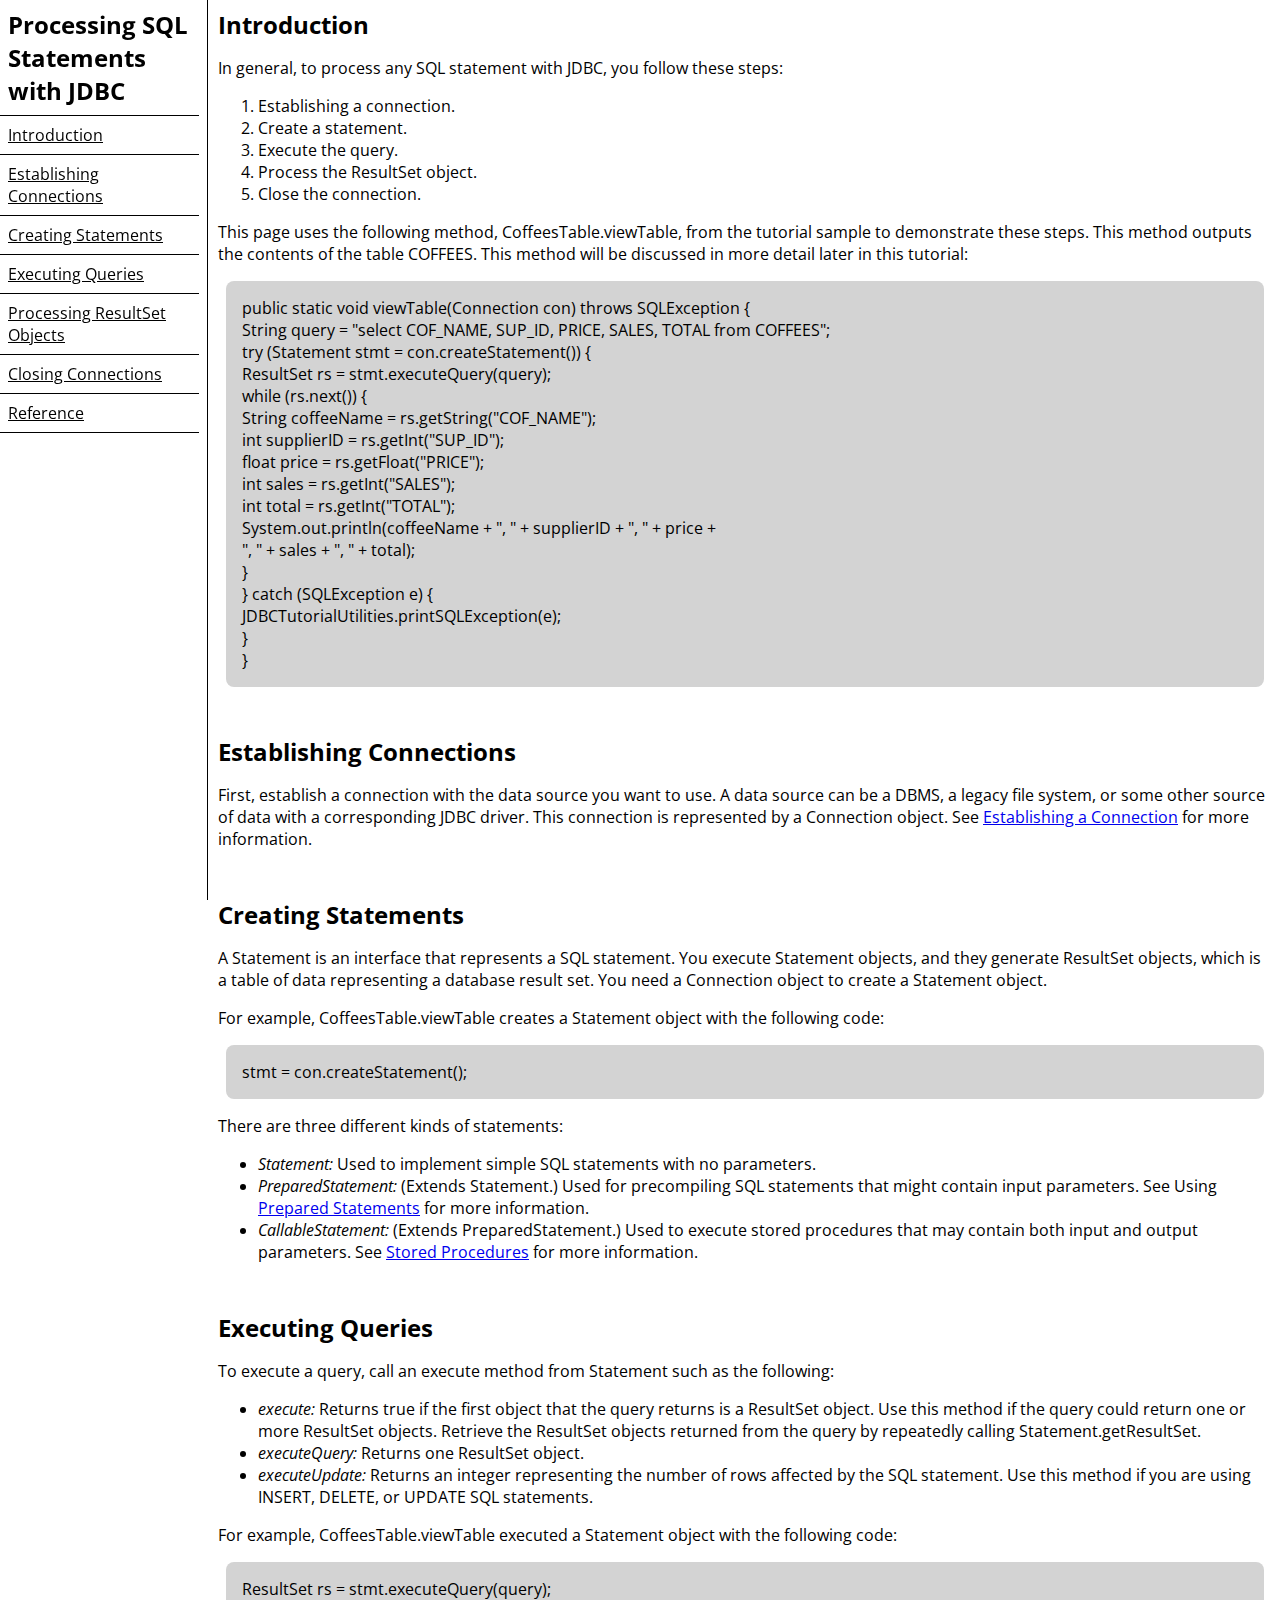
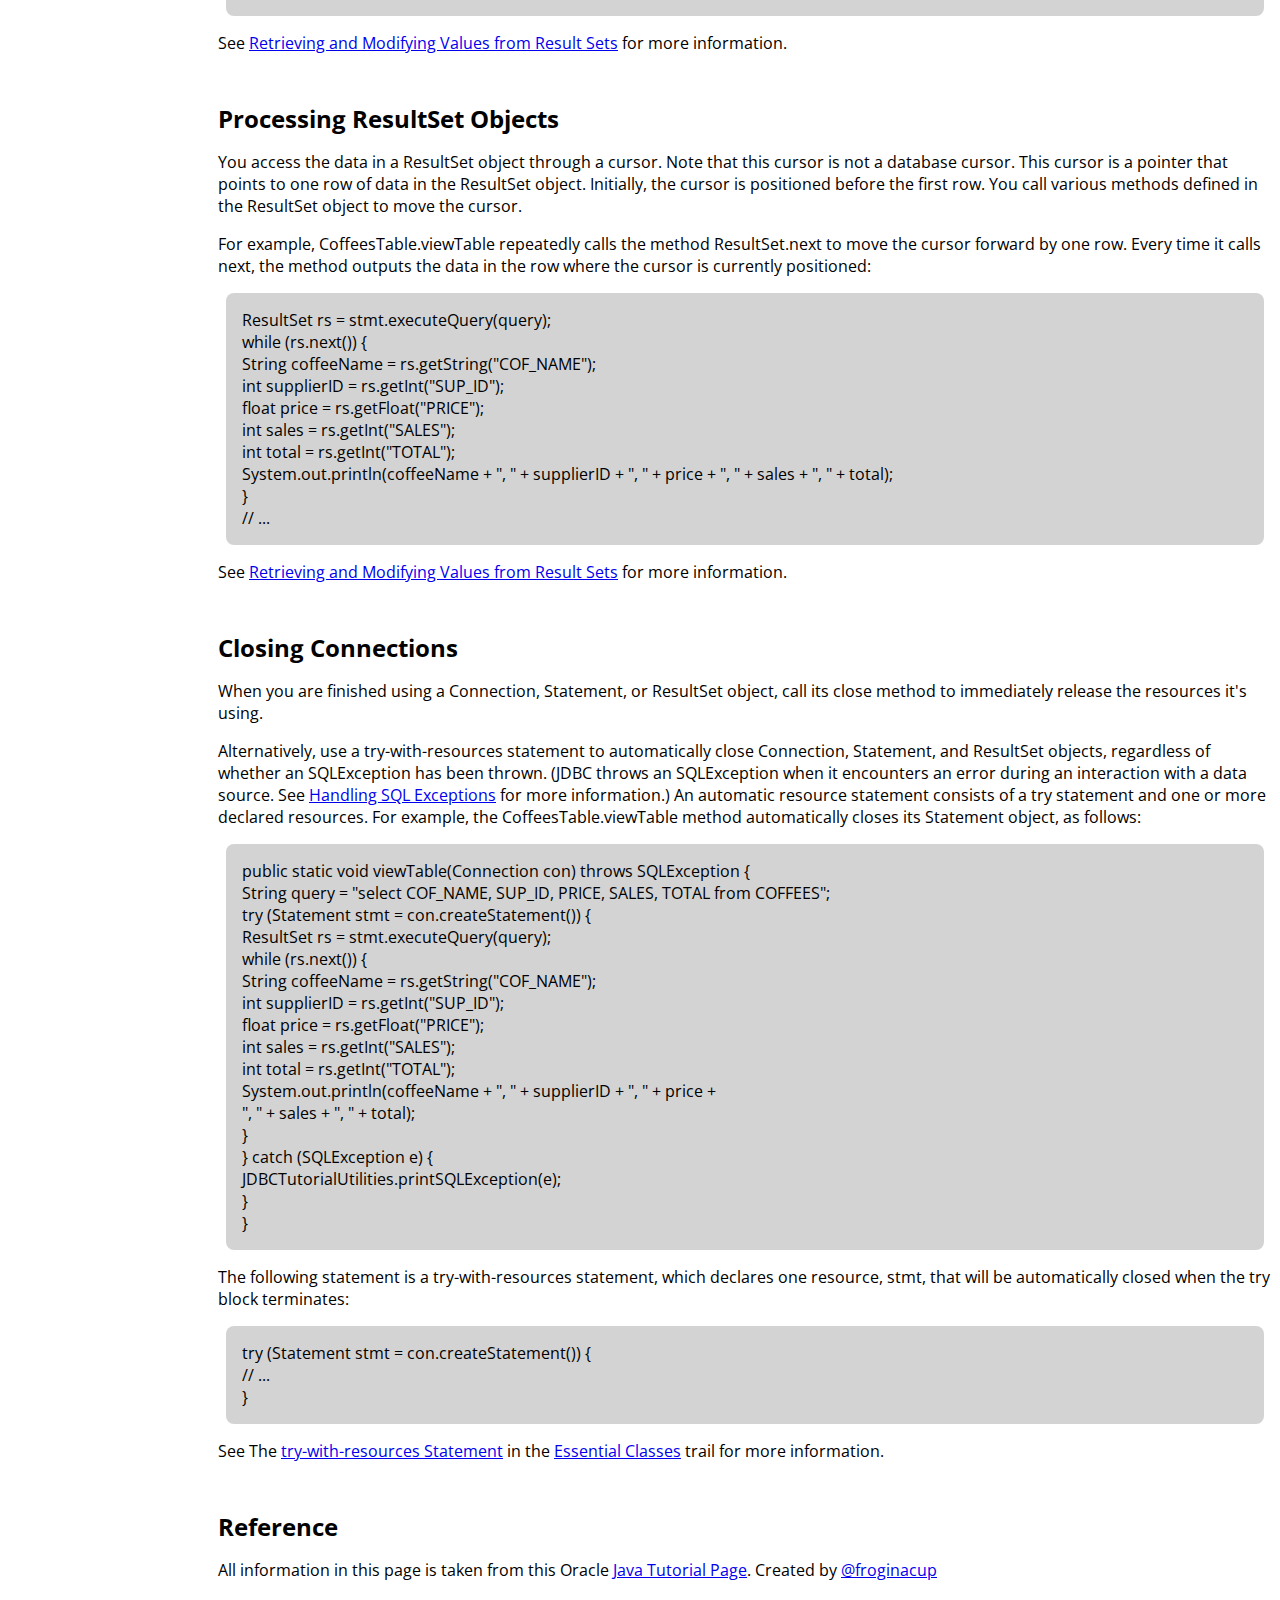
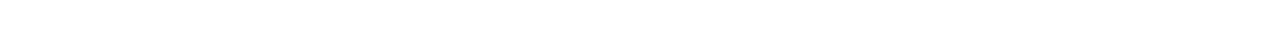
<file: Technical Documentation Page/index.html>
<!DOCTYPE html>
<html>
  <head>
    <title>Java JDBC Documentation</title>
    <meta charset="utf-8"/>
    <meta name="viewport" content="width=device-width, initial-scale=1.0"/>
    <link rel="stylesheet" href="styles.css"/>
    <link rel="stylesheet" href="https://fonts.googleapis.com/css?family=Open+Sans:400,700,800"/>  </head>
  <body>
    <nav id="navbar">
      <header>Processing SQL Statements with JDBC
</header>
      <a href="#Introduction" class="nav-link">Introduction</a>
      <a href="#Establishing_Connections" class="nav-link">Establishing Connections</a>
      <a href="#Creating_Statements" class="nav-link">Creating Statements</a>
      <a href="#Executing_Queries" class="nav-link">Executing Queries</a>
      <a href="#Processing_ResultSet_Objects" class="nav-link">Processing ResultSet Objects</a>
      <a href="#Closing_Connections" class="nav-link">Closing Connections</a>
      <a href="#Reference" class="nav-link">Reference</a>
    </nav>
    <main id="main-doc">
      <section class="main-section" id="Introduction">
        <header>Introduction</header>
        <p>In general, to process any SQL statement with JDBC, you follow these steps:
        <ol>
          <li>Establishing a connection.</li>
          <li>Create a statement.</li>
          <li>Execute the query.</li>
          <li>Process the ResultSet object.</li>
          <li>Close the connection.</li>
        </ol>
        </p>
        <p>This page uses the following method, CoffeesTable.viewTable, from the tutorial sample to demonstrate these steps. This method outputs the contents of the table COFFEES. This method will be discussed in more detail later in this tutorial:</p>
        <code>
        public static void viewTable(Connection con) throws SQLException {<br>
          String query = "select COF_NAME, SUP_ID, PRICE, SALES, TOTAL from COFFEES";<br>
          try (Statement stmt = con.createStatement()) {<br>
            ResultSet rs = stmt.executeQuery(query);<br>
            while (rs.next()) {<br>
              String coffeeName = rs.getString("COF_NAME");<br>
              int supplierID = rs.getInt("SUP_ID");<br>
              float price = rs.getFloat("PRICE");<br>
              int sales = rs.getInt("SALES");<br>
              int total = rs.getInt("TOTAL");<br>
              System.out.println(coffeeName + ", " + supplierID + ", " + price +<br>
                                ", " + sales + ", " + total);<br>
            }<br>
          } catch (SQLException e) {<br>
            JDBCTutorialUtilities.printSQLException(e);<br>
          }<br>
        }<br>
        </code>

      </section>

      <section class="main-section" id="Establishing_Connections">
         <header>Establishing Connections</header>
         <p>First, establish a connection with the data source you want to use. A data source can be a DBMS, a legacy file system, or some other source of data with a corresponding JDBC driver. This connection is represented by a Connection object. See <a href="https://docs.oracle.com/javase/tutorial/jdbc/basics/connecting.html">Establishing a Connection</a> for more information.</p>

      </section>

      <section class="main-section" id="Creating_Statements">
        <header>Creating Statements</header>
        <p>A Statement is an interface that represents a SQL statement. You execute Statement objects, and they generate ResultSet objects, which is a table of data representing a database result set. You need a Connection object to create a Statement object.</p>
        <p>For example, CoffeesTable.viewTable creates a Statement object with the following code:</p>
        <code>stmt = con.createStatement();</code>
        <p>There are three different kinds of statements:
          <ul>
            <li><span class="italics">Statement:</span> Used to implement simple SQL statements with no parameters.</li>
            <li><span class="italics">PreparedStatement:</span> (Extends Statement.) Used for precompiling SQL statements that might contain input parameters. See Using <a href="https://docs.oracle.com/javase/tutorial/jdbc/basics/prepared.html">Prepared Statements</a> for more information.</li>
            <li><span class="italics">CallableStatement:</span> (Extends PreparedStatement.) Used to execute stored procedures that may contain both input and output parameters. See <a href="https://docs.oracle.com/javase/tutorial/jdbc/basics/storedprocedures.html">Stored Procedures</a> for more information.</li>
          </ul>
        </p>
      </section>

      <section class="main-section" id="Executing_Queries">
        <header>Executing Queries</header>
        <p>To execute a query, call an execute method from Statement such as the following:
          <ul>
            <li><span class="italics">execute:</span> Returns true if the first object that the query returns is a ResultSet object. Use this method if the query could return one or more ResultSet objects. Retrieve the ResultSet objects returned from the query by repeatedly calling Statement.getResultSet.</li>
            <li><span class="italics">executeQuery:</span> Returns one ResultSet object.</li>
            <li><span class="italics">executeUpdate:</span> Returns an integer representing the number of rows affected by the SQL statement. Use this method if you are using INSERT, DELETE, or UPDATE SQL statements.</li>
          </ul>
        </p>
        <p>For example, CoffeesTable.viewTable executed a Statement object with the following code:</p>
        <code>ResultSet rs = stmt.executeQuery(query);</code>
        <p>See <a href="https://docs.oracle.com/javase/tutorial/jdbc/basics/retrieving.html">Retrieving and Modifying Values from Result Sets</a> for more information.</p>
      </section>
      <section class="main-section" id="Processing_ResultSet_Objects">
        <header>Processing ResultSet Objects</header>
        <p>You access the data in a ResultSet object through a cursor. Note that this cursor is not a database cursor. This cursor is a pointer that points to one row of data in the ResultSet object. Initially, the cursor is positioned before the first row. You call various methods defined in the ResultSet object to move the cursor.</p>
        <p>For example, CoffeesTable.viewTable repeatedly calls the method ResultSet.next to move the cursor forward by one row. Every time it calls next, the method outputs the data in the row where the cursor is currently positioned:</p>
        <code>
      ResultSet rs = stmt.executeQuery(query);<br>
      while (rs.next()) {<br>
        String coffeeName = rs.getString("COF_NAME");<br>
        int supplierID = rs.getInt("SUP_ID");<br>
        float price = rs.getFloat("PRICE");<br>
        int sales = rs.getInt("SALES");<br>
        int total = rs.getInt("TOTAL");<br>
        System.out.println(coffeeName + ", " + supplierID + ", " + price +
                           ", " + sales + ", " + total);<br>
      }<br>
      // ...<br>
        </code>
      <p>See <a href="https://docs.oracle.com/javase/tutorial/jdbc/basics/retrieving.html">Retrieving and Modifying Values from Result Sets</a> for more information.</p>
      </section>

      <section class="main-section" id="Closing_Connections">
        <header>Closing Connections</header>
        <p>When you are finished using a Connection, Statement, or ResultSet object, call its close method to immediately release the resources it's using.</p>
        <p>Alternatively, use a try-with-resources statement to automatically close Connection, Statement, and ResultSet objects, regardless of whether an SQLException has been thrown. (JDBC throws an SQLException when it encounters an error during an interaction with a data source. See <a href="https://docs.oracle.com/javase/tutorial/jdbc/basics/sqlexception.html">Handling SQL Exceptions</a> for more information.) An automatic resource statement consists of a try statement and one or more declared resources. For example, the CoffeesTable.viewTable method automatically closes its Statement object, as follows:</p>
        <code>
            public static void viewTable(Connection con) throws SQLException {<br>
    String query = "select COF_NAME, SUP_ID, PRICE, SALES, TOTAL from COFFEES";<br>
    try (Statement stmt = con.createStatement()) {<br>
      ResultSet rs = stmt.executeQuery(query);<br>
      while (rs.next()) {<br>
        String coffeeName = rs.getString("COF_NAME");<br>
        int supplierID = rs.getInt("SUP_ID");<br>
        float price = rs.getFloat("PRICE");<br>
        int sales = rs.getInt("SALES");<br>
        int total = rs.getInt("TOTAL");<br>
        System.out.println(coffeeName + ", " + supplierID + ", " + price +<br>
                           ", " + sales + ", " + total);<br>
      }<br>
    } catch (SQLException e) {<br>
      JDBCTutorialUtilities.printSQLException(e);<br>
    }<br>
  }<br>
        </code>
        <p>The following statement is a try-with-resources statement, which declares one resource, stmt, that will be automatically closed when the try block terminates:</p>
        <code>
    try (Statement stmt = con.createStatement()) {<br>
      // ...<br>
    }<br>
        </code>
        <p>See The <a href="https://docs.oracle.com/javase/tutorial/essential/exceptions/tryResourceClose.html">try-with-resources Statement</a> in the <a href="https://docs.oracle.com/javase/tutorial/essential/index.html">Essential Classes</a> trail for more information.</p>
      </section>
      <section class="main-section" id="Reference">
        <header>Reference</header>
        <p>All information in this page is taken from this Oracle <a href="https://docs.oracle.com/javase/tutorial/jdbc/basics/processingsqlstatements.html">Java Tutorial Page</a>. Created by <a href="https://github.com/trinuro">@froginacup</a></p>
      </section>
    </main>
  </body>
</html>
</file>
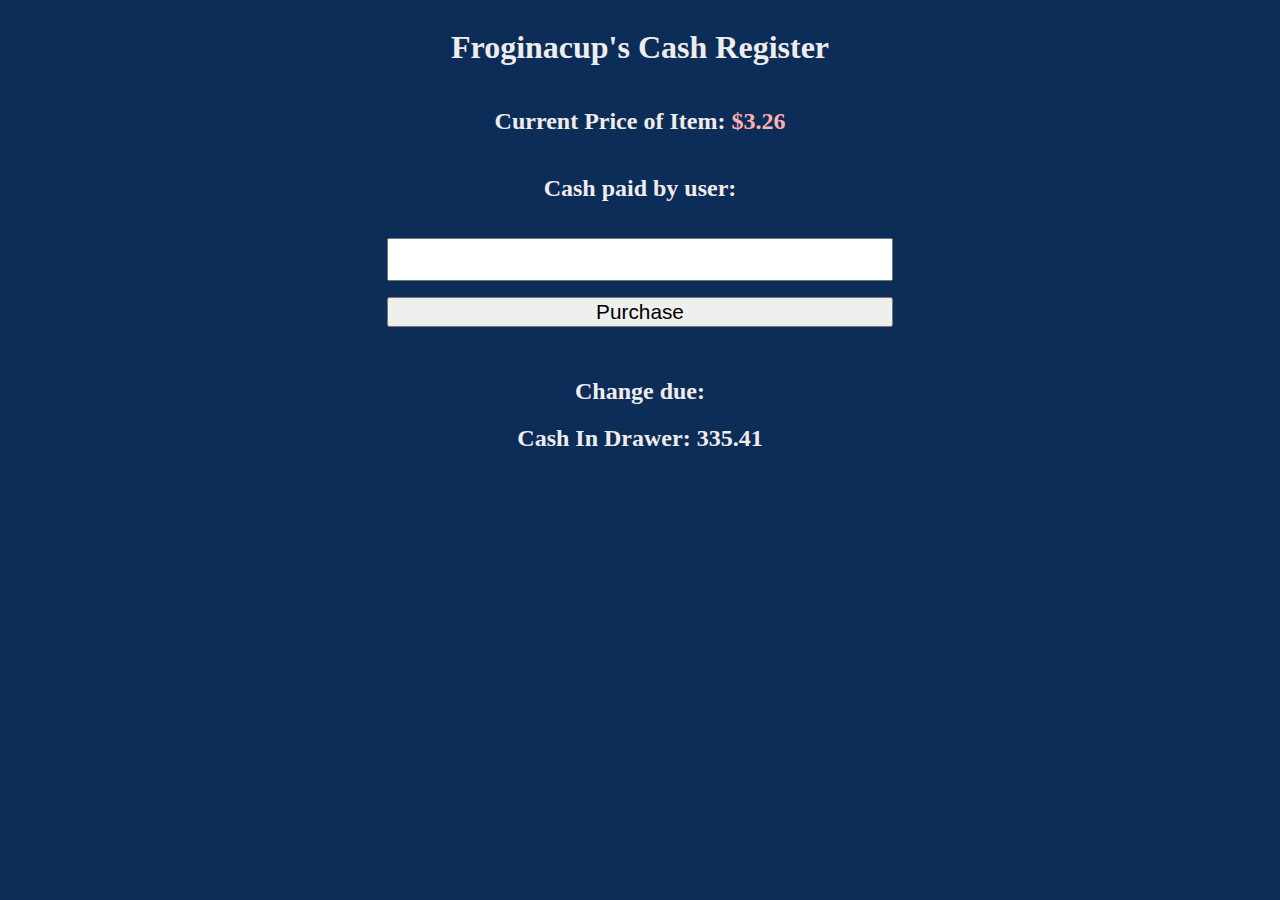
<file: JavaScript/Cash Register Project/index.html>
<!DOCTYPE html>
<html lang="en">
  <head>
    <meta charset="utf-8" />
    <meta name="viewport" content="width=device-width, initial-scale=1.0"/>
    <link rel="stylesheet" href="styles.css"/>
    <title>Cash Register</title>
  </head>

  <body>
    <h1>Froginacup's Cash Register</h1>
    <main>
      <section>
        <h2>Current Price of Item: <span id="price"></span></h2>
      </section>

      <section>
        <h2>Cash paid by user:</h2>
        <input type="number" id="cash"/>
        <button id="purchase-btn" type="button">Purchase</button>
      </section>

      <section>
        <h2>Change due:</h2>
        <div id="change-due"></div>
      </section>

      <h2>Cash In Drawer: <span id="cash-in-drawer"></span></h2>
    </main>

    <script src="script.js"></script>
  </body>
</html>
</file>
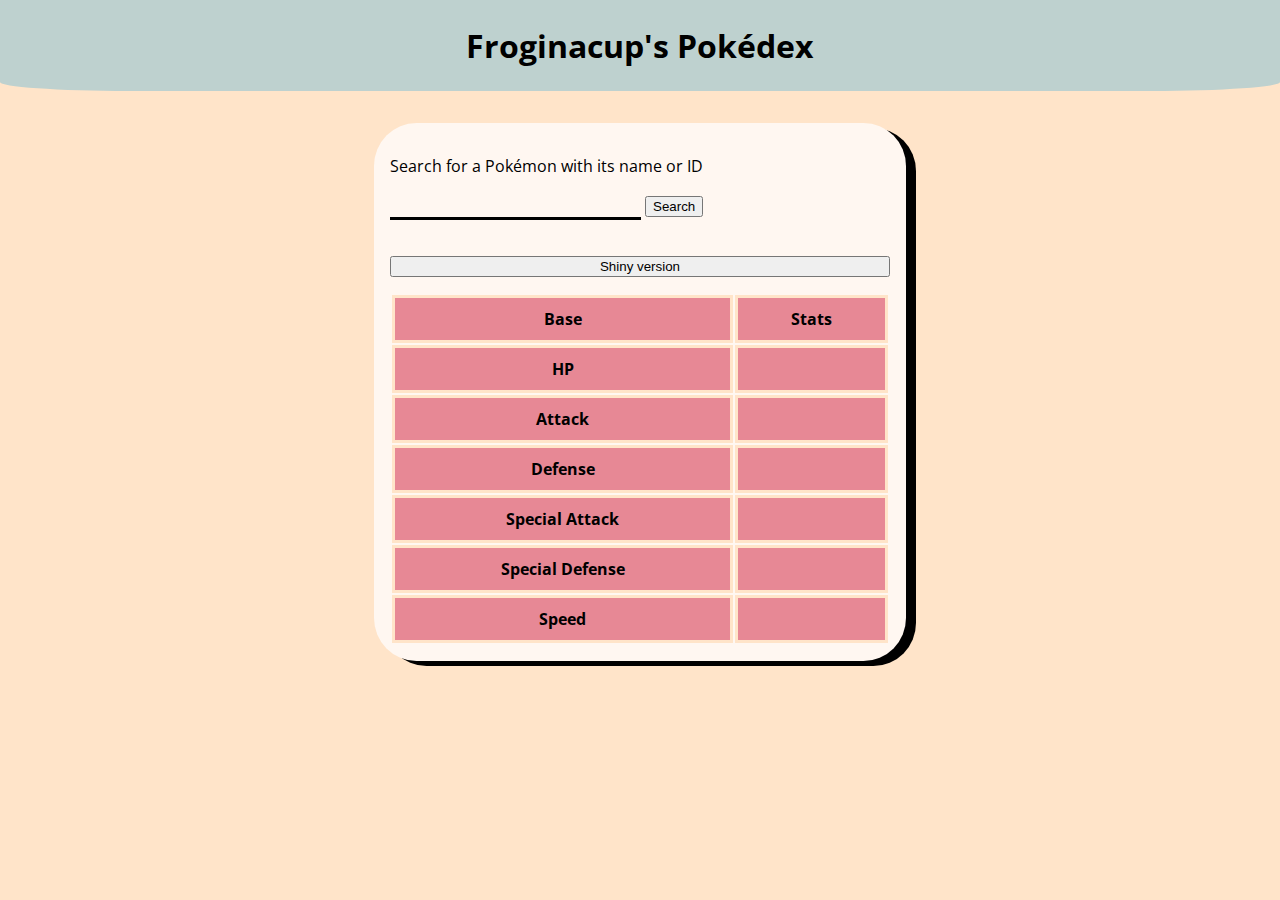
<file: JavaScript/Pokemon Search App/index.html>
<!DOCTYPE HTML>
<html lang="en">
  <head>
    <meta charset="utf-8"/>
    <meta name="viewport" content="width=device-width, initial-scale=1.0"/>
    <!--To import Open sans-->
  <link rel="stylesheet" href="https://fonts.googleapis.com/css?family=Open+Sans:400,700,800"/>
  <link rel="stylesheet" href="https://use.fontawesome.com/releases/v5.8.2/css/all.css">
    <title>Froginacup's Pokédex</title>
    <link rel="stylesheet" href="styles.css" />
  </head>
  <body>
    <header>
      <h1>Froginacup's Pokédex</h1>
    </header>

    <main>
      <div></div>
      <div id="middle-div">
      <section id="search-section">
        <p>Search for a Pokémon with its name or ID</p>
        <input type="string" id="search-input" required/>
        <button type="button" id="search-button">Search</button>
      </section>

      <section id="output-section">
        <div>
          <h2>
            <span id="pokemon-name"></span>
            <span id="pokemon-id"></span>
          </h2>
          <div id="pokemon-img"></div>
          <p id="weight"></p>
          <p id="height"></p>
          <div id="types"></div>
          <section>
          <button id="toggle-shiny">Shiny version</button>
          </section>
          
        </div>


        <table id="output">
          <thead>
            <th>Base</th>
            <th>Stats</th>
          </thead>
          <tr>
            <th>HP</th>
            <td id="hp"></td>
          </tr>
          <tr>
            <th>Attack</th>
            <td id="attack"></td>
          </tr>
          <tr>
            <th>Defense</th>          
            <td id="defense"></td>
          </tr>
          <tr>
            <th>Special Attack</th>          
            <td id="special-attack"></td>
          </tr>
          <tr>
            <th>Special Defense</th>          
            <td id="special-defense"></td>
          </tr>
          <tr>
            <th>Speed</th>
            <td id="speed"></td>
          </tr>
        </table>
        </section>
        
        </div>
        <div></div>
      
    </main>

    <script src="script.js"></script>
  </body>
</html>
</file>
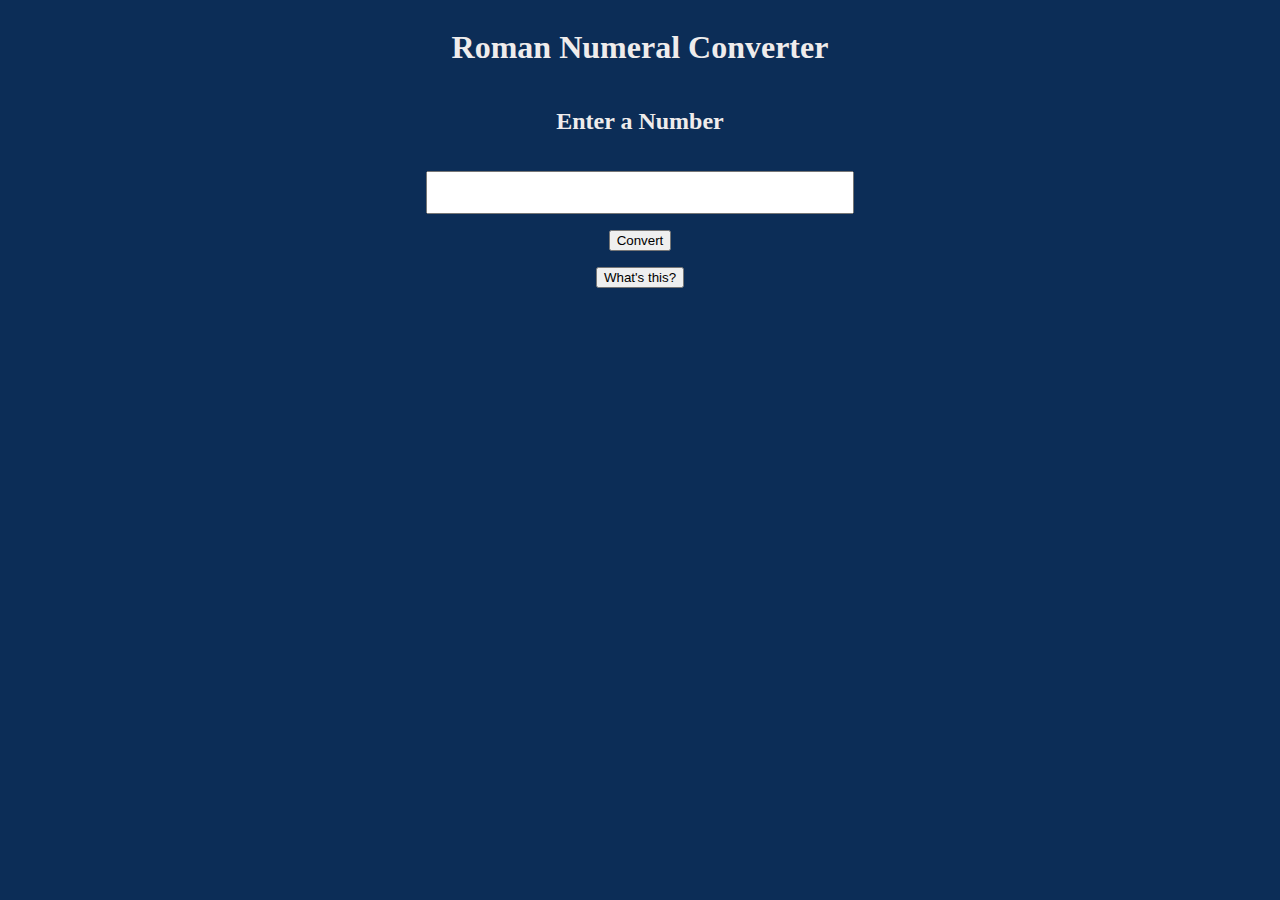
<file: JavaScript/Roman Numeral Converter/index.html>
<!DOCTYPE html>
<html lang="en">
  <head>
    <meta charset="UTF-8"/>
    <meta name="viewport" content="width=device-width, initial-scale=1.0"/>
    <title>Roman Numeral Converter</title>
    <link rel="stylesheet" href="styles.css"/>
  </head>

  <body>
    <h1>Roman Numeral Converter</h1>
    
    <main>
      <h2>Enter a Number</h2>
      <input type="number" id="number"/>
      <button type="button" id="convert-btn">Convert</button>
      <button type= "button" id="whats-this">What's this?</button>
    </main>

    <section id="answer-section">
      <div id="output"></div>
    </section>

    <dialog id="easter-egg">
      <p>Thanks for playing!</p>
      <button type="button" id="close-popup">Close</button>
    </dialog>

    <script src="script.js"></script>
  </body>

</html>
</file>
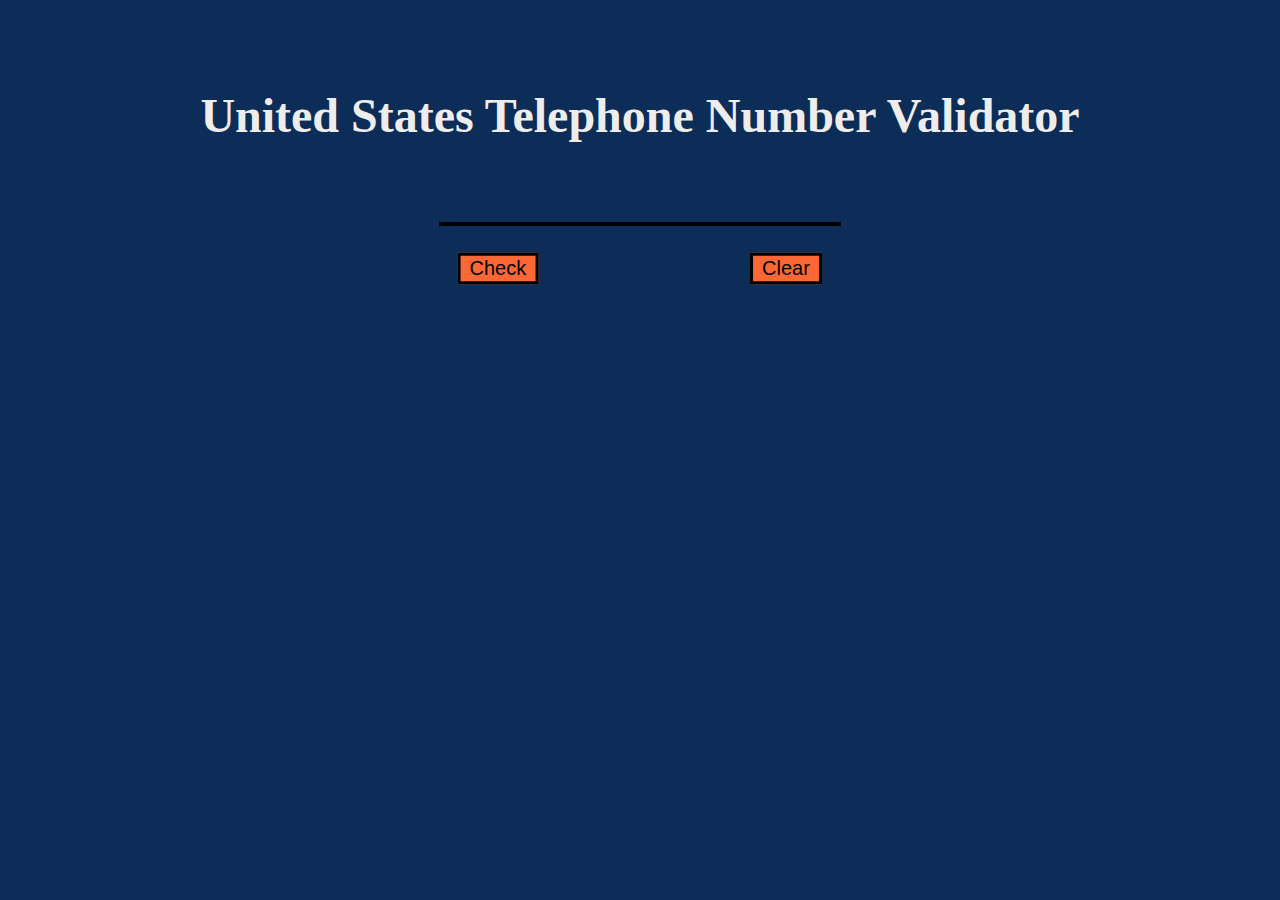
<file: JavaScript/US Phone Number Checker/index.html>
<!DOCTYPE html>
<html lang="en">
  <head>
    <meta charset="utf-8"/>
    <meta name="viewport" content="width=device-width, initial-scale=1.0"/>
    <title>Telephone Number Validator</title>
    <link rel="stylesheet" href="styles.css"/>
  </head>
  <body>
    <div></div>
    <div>
      <h1>United States Telephone Number Validator</h1>
      <form>
        <input type="text" id="user-input"/>
        <div class="buttons">
          <button type="submit" id="check-btn">Check</button>
          <button type="clear" id="clear-btn">Clear</button>
        </div>
      </form>
      <div id="results-div"></div>

      <script src="script.js"></script>
    </div>
    <div></div>
  </body>
</html>
</file>
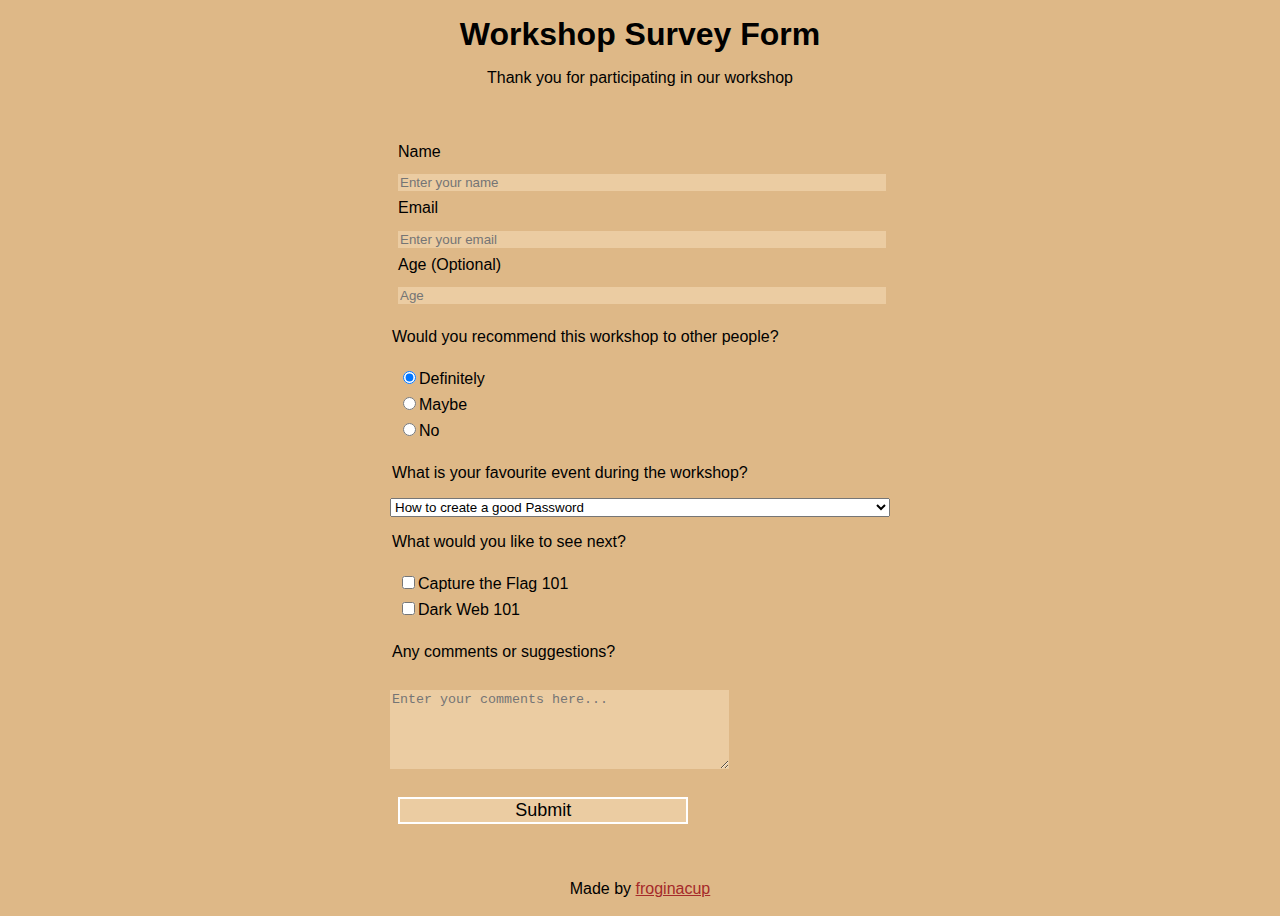
<file: Workshop Registration Form/Workshop Feedback Form.html>
<!DOCTYPE html>
<!--This document is in English-->
<html lang="en">
  <header>
    <!--Set the title of this webpage-->
    <title>Workshop Survey Form</title>
    <!-- Use UTF-8 coding system -->
    <meta charset="utf-8" />
    <!--Set web page to follow size of screen-->
    <meta name="viewport" content="width=device-width, initial-scale-1.0" />
    <!--Use styles.css for css of this web page-->
    <link rel="stylesheet" href="styles.css" />
    <!--Page title-->
    <h1 id="title">Workshop Survey Form</h1>
    <!--Description under page title-->
    <p id="description">Thank you for participating in our workshop</p>
  </header>

  <body>
    
    
      <!--Form element to accept inputs from users-->
      <form id="survey-form" action="https://www.freecodecamp.org/learn/2022">
      <fieldset>
        <!--Text input that accepts name of user-->
        <label for="name" id="name-label">Name <input type="text" placeholder="Enter your name" id="name" required /></label>
        <!--Email input that accepts email (Type="email" validates that input is an email)-->
        <label for="email" id="email-label">Email <input type="email" placeholder="Enter your email" id="email" required /></label>
        <!--Number input that accepts age-->
      <label for="number" id="number-label">Age (Optional) <input type="number" placeholder="Age" id="number" min="6" max="12"/></label>
      </fieldset>
      <fieldset id ="recommendation">
      <!--Recommendation section-->
    <legend>Would you recommend this workshop to other people?</legend>
        <!--3 radio buttons that only allows you to choose one-->
        <!--Definitely option is chosen by default-->
        <label for="recommendation-definitely"><input type="radio" name="recommendation" value="recommendation-definitely" id="recommendation-definitely" required checked/>Definitely</label>
        <label for="recommendation-maybe"><input type="radio" name="recommendation" value="recommendation-maybe" id="recommendation-maybe" required/>Maybe</label>
        <label for="recommendation-no"><input type="radio" name="recommendation" value="recommendation-no" id="recommendation-no" required/>No</label>
      </fieldset>

      <fieldset id="survey-form">
      <!--Drop down list for participants to choose what they like about the event-->
        <legend>What is your favourite event during the workshop?</legend>
        <select id="dropdown">
          <option value="1">How to create a good Password</option>
          <option value="2">Phishing or Legit</option>
          <option value="3">Quizziz</option>
        </select>
      </fieldset>

      <!--Checkbox for future events-->
      <fieldset>
        <legend>What would you like to see next?</legend>
        <label for="capture-the-flag"><input type="checkbox" id="capture-the-flag" name="future-event" value="capture-the-flag"/>Capture the Flag 101</label>
        <label for="dark-web"><input type="checkbox" id="dark-web" name="future-event" value="dark-web"/>Dark Web 101</label>
    </fieldset>

  <!--Section to add comments-->
  <fieldset id="comment-section">
    <legend>Any comments or suggestions?</legend>
    <textarea rows="5" cols="40" id="comments" placeholder="Enter your comments here..."></textarea>
  </fieldset>

    <!--Button to submit form-->
    <label><input type="submit" value="Submit" id="submit"/></label>
    </form>
    
  </body>

  <footer>
    <p>Made by <a href="https://github.com/trinuro">froginacup</a></p>
  </footer>
</html>
</file>
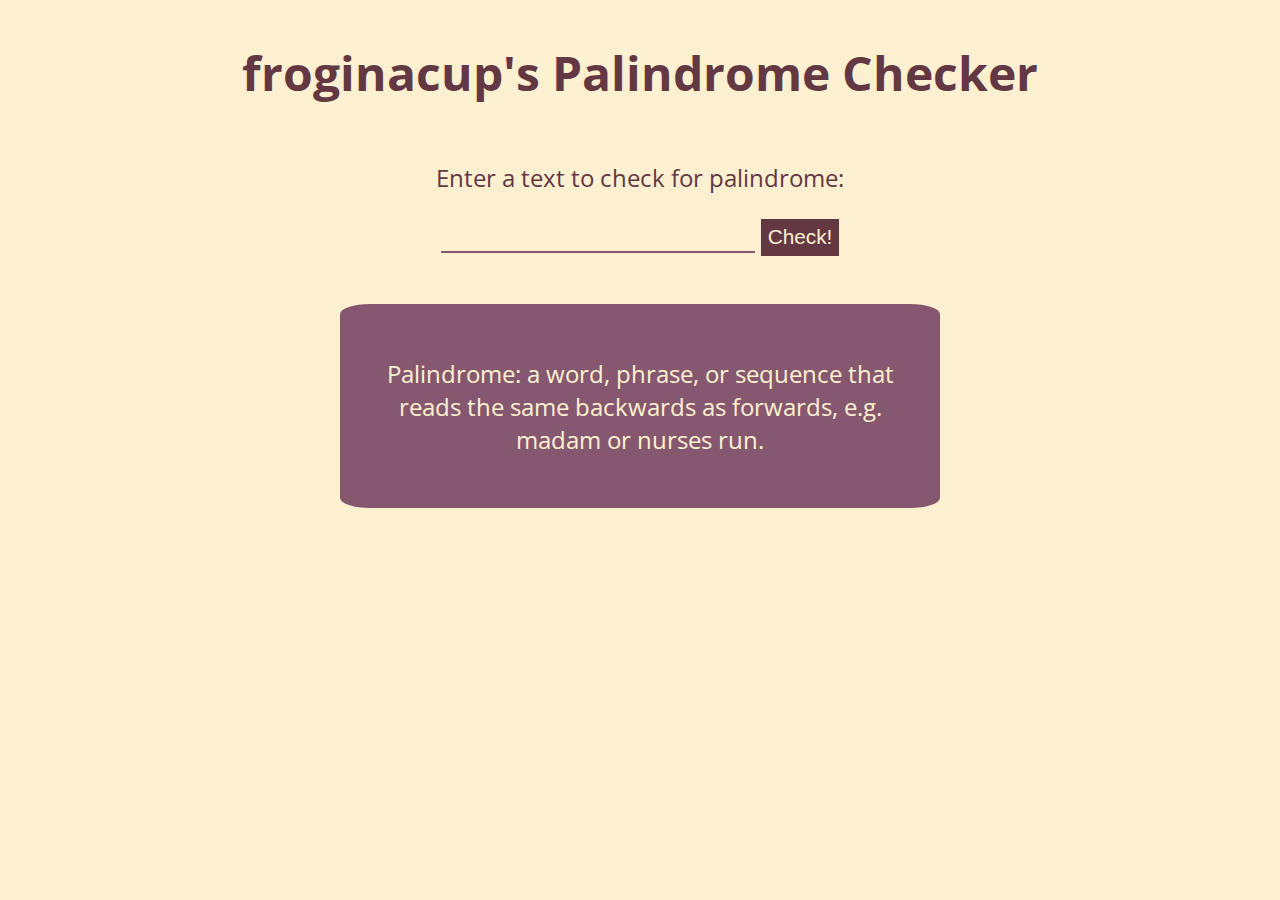
<file: JavaScript/Palindrome Checker/palindromeChecker.html>
<!DOCTYPE html>
<html lang="en">
  <head>
    <!--Standard head -->
    <meta charset="utf-8"/>
    <meta name="viewport" content="width=device-width, initial-scale=1.0"/>
    <title>Palindrome Checker</title>
    <!--To import Open sans-->
  <link rel="stylesheet" href="https://fonts.googleapis.com/css?family=Open+Sans:400,700,800"/>
    <link rel="stylesheet" href="styles.css">
  </head>

  <body>
    <h1>froginacup's Palindrome Checker</h1>
    <main>
      <section id = "user-section">
        <p class ="prompt">Enter a text to check for palindrome:</p>
        <!--Can use onsubmit, but I will add in javascript instead-->
        <form>
          <input type = "text" id="text-input" required/>
          <button id="check-btn" type="submit">Check!</button>
        </form>
        <div id="result"></div>
      </section>
      <section class="trivia">
        <p><span>Palindrome</span>: a word, phrase, or sequence that reads the same backwards as forwards, e.g. madam or nurses run.</p>
      </section>
    </main>

  </body>
  <script src="script.js"></script>
</html>
</file>
<file: Technical Documentation Page/styles.css>
*{
  box-sizing: border-box;
  font-family: "open sans",sans-serif;
}

nav{
  position: fixed;
  width: 200px;
  height: 100vh;
  border-right: 1px solid black;
  margin-top: -8px;
}

nav header{
  font-size: 1.5rem;
  font-weight: 700;
}

nav a {
  float: left;
  color: black;
}

nav a, nav header{
  border-bottom: 1px solid black;
  width: 100%;
  padding: 0.5rem 0.5rem;
  margin-left: -8px;
}

#main-doc{
  margin-left: 210px;
}

#main-doc header{
  font-size: 1.5rem;
  font-weight: bold;
}

#main-doc code{
  display: block;
  margin: 1rem 0.5rem;
  background-color: #D3D3D3;
  padding: 1rem;
  border-radius: 8px;
}

#main-doc section{
  margin-bottom: 3rem;
}

.italics{
  font-style: italic;
}

@media (max-width: 400px){
  nav{
    position: relative;
    top: 0;
    width: 100vw;
    height: 200px;
    border-bottom: 1px solid black;
    
  }

  nav a, nav header{
    border: none;
  }

  nav a {
    float: none;
    color: black;
  }

  #main-doc{
    margin-left: 0px;
    margin-top: 1rem;
  }
}
</file>
<file: JavaScript/Cash Register Project/styles.css>
:root{
  --color1: rgb(12, 45, 87);
  --color2: rgb(252, 103, 54);
  --color3: rgb(255, 176, 176);
  --color4: rgb(239, 236, 236);
}

body{
  background-color: var(--color1);
  color: var(--color4);
  text-align: center;
  display: grid;
  grid-template-rows: 1fr 5fr;

}



section:nth-of-type(2){
  display: flex;
  flex-direction: column;
  width: 40%;
  margin: 0 auto;
  gap: 1rem;
  padding-bottom: 2rem;
}

input{
  font-size: 2rem;
  text-align: center;
}

button{
  font-size:1.3rem;
}

#price{
  color: var(--color3);
}

#change-due{
  color: var(--color2);
}
</file>
<file: JavaScript/Pokemon Search App/styles.css>
:root{
  --color1: rgb(255, 247, 241);
  --color2: rgb(255, 228, 201);
  --color3: rgb(231, 136, 149);
  --color4: rgb(190, 209, 207);
  
}



root{
  margin: 0;
  padding: 0;
  box-sizing: border-box;
  
}

body{
  background-color: var(--color2);
  margin: 0;
  font-family: "open sans";
  
}

header{
  background-color: var(--color4);
  padding: 1.5rem;
  margin: 0;
  border-radius: 0 0 10% 10%;
  
}

h1{
   text-align: center;
   margin: 0;
}

main{
  display: grid;
  grid-template-columns: 1fr 2fr 1fr;
  gap: 1rem;
  height: 80%;
}

#middle-div{
  grid-column: 2/3;
  background-color: var(--color1);
  padding: 1rem;
  margin: 2rem auto;
  width: 80%;
  max-width: 500px;
  border-radius: 8%;
  box-shadow: 10px 5px;
  
}

div:nth-of-type(3){
  grid-column: 3/3;
}
div:nth-of-type(1){
  grid-column: 1/1;
}

#output-section{
  position: relative;
}

input{
  background-color: var(--color1);
  border: none;
  border-bottom: 3px solid black;
  font-size: 1.2rem;
  text-align: center;
}

#output-section h2, #pokemon-img{
  text-align: center;
}

#pokemon-name{
  font-family: "Anton", sans-serif;
}

#weight{
  position: absolute;
  top: 35px;
} 

#height{
  position: absolute;
  top: 55px;
}

#types{
  margin: 0;
  display: grid;
grid-template-columns: repeat(auto-fit, minmax(50px, 1fr));

}


.pokemon-type{
  max-width: 100px;
  text-align: center;
  margin: 0;
  padding: 0.1rem 0.3rem;
  border-radius: 8%;
  color: white;
  font-size: 1.2rem;
}


.normal{
  background-color: #A8A878;
  box-shadow: 2px 2px #705848;
}

.fire{
  background-color: #F08030;
  box-shadow: 2px 2px #C03028;
}

.water{
  background-color: #6890F0;
  box-shadow: 2px 2px #807870;
}

.electric{
  background-color: #F8D030;
  box-shadow: 2px 2px #B8A038;
}

.grass{
  background-color: green;
  box-shadow: 2px 2px darkgreen;
}

.ice{
  background-color: #98D8D8;
  box-shadow: 2px 2px #9090A0;
}

.fighting{
  background-color: #C03028;
  box-shadow: 2px 2px #484038;
}



.poison{
  background-color: #A040A0;
  box-shadow: 2px 2px #290133;
}

.ground{
  background-color: #E0C068;
  box-shadow: 2px 2px #886830;
}

.flying{
  background-color: #A890F0;
  box-shadow: 2px 2px #705898;
}

.psychic{
  background-color: #F85888;
  box-shadow: 2px 2px #789010;
}

.bug{
  background-color: #A8B820;
  box-shadow: 2px 2px #789010;
}

.rock{
  background-color: #B8A038;
  box-shadow: 2px 2px #886830;

}

.ghost{
  background-color: #705898;
  box-shadow: 2px 2px #483850;
}

.dragon{
  background-color: #7038F8;
  box-shadow: 2px 2px #483890;
}

.dark{
  background-color: #705848;
  box-shadow: 2px 2px #484038;
}

.steel{
  background-color: #B8B8D0;
  box-shadow: 2px 2px #807870;
}

.fairy{
  background-color: #F0B6BC;
  box-shadow: 2px 2px #905F63;

}

.stellar{
  background-color: #35ACE7;
  box-shadow: 2px 2px #3080C0;
}

#toggle-shiny{
  margin: 1rem auto;
  padding: .5rem auto;
  width: 100%;
}

table{
  width: 100%;
  
}

table th, table td{
  border: 3px solid var(--color2);
  padding: 10px ;
  background-color: var(--color3);
}

table td{
  text-align: center;
}

.image{
  width: 18vw;
  min-width: 150px;
  max-width: 200px;
}
</file>
<file: JavaScript/Roman Numeral Converter/styles.css>
:root{
    --color1: rgb(12, 45, 87);
    --color2: rgb(252, 103, 54);
    --color3: rgb(255, 176, 176);
    --color4: rgb(239, 236, 236);
  }

body{
display: flex;
flex-direction: column;
align-items: center;
justify-content: center;
text-align: center;
background-color: var(--color1);
color: var(--color4);
}

main{
display: grid;
flex-direction: column;
gap: 1rem;
justify-content: center;
align-items: center;
}

#number{
font-size:2rem;
}

button{
max-width: 40%;
margin: 0 auto;
}

section{
margin: 3rem auto;
font-size: 2rem;
width: 80%;

}

.border{
border: 2px solid var(--color2);
}
</file>
<file: JavaScript/US Phone Number Checker/styles.css>
:root{
    --color1: rgb(12, 45, 87);
    --color2: rgb(252, 103, 54);
    --color3: rgb(255, 176, 176);
    --color4: rgb(239, 236, 236);
}

body{
  background-color: var(--color1);
  color: var(--color4);
  display: grid;
  grid-auto-flow: column;

  grid-template-columns: minmax(2rem, 1fr) minmax(min-content, 94rem) minmax(2rem, 1fr);
  place-items: auto center;
  padding-top: 3rem;
  text-align: center;
}

h1{
  font-size: 3rem;
}

form{
  display: flex;
  flex-direction: column;
  max-width: 40%;
  gap: 2rem;
  margin: 0 auto;
}

input{
  font-size: 2.5rem;
  text-align: center;
  background-color: var(--color1);
  border-bottom:  4px solid black;
  border-top: none;
  border-left: none;
  border-right: none;
  color: var(--color3)
}

.buttons{
  display: flex;
  justify-content: space-between;
  padding: 0 2rem;
}

.buttons > button{
  transform: scale(1.5);
  background-color: var(--color2);
  border: 2px solid black;
}

button:hover{
  transform: scale(1.8);
}

button:click{
  background-color: var(--color3);
}

#results-div{
  text-align: center;
  margin-top: 4rem;
  font-size: 2rem;
  color: var(--color4);
}

.invalid{
  color: var(--color3);
}

.valid{
  color: green;
}
</file>
<file: Workshop Registration Form/styles.css>
h1,p{
  margin: 1rem auto;
  text-align: center;
}

body{
  width: 100%;
  height: 100vh;
  margin: 0 auto;
  font-family: Tahoma,sans-serif;
  background-color: burlywood; 
  font-size: 16px;
}

form{
  width: 70%;
  max-width: 500px;
  min-width: 100px;
  margin: 0 auto;
  padding-bottom: 2rem;
}

input, textarea{
  margin-top: 1em;
  margin-bottom: 0;
  background-color: hsl(34, 65%, 78%);
  border: none;
}

input[type="text"], input[type="email"], input[type="number"]{
    width:100%;
  display: block;
}
input[type="checkbox"],input[type="radio"]{
  margin-top: 0;
}


select{
  width: 100%;  
}

fieldset{
  border: none;
  padding: 1rem 0;
  margin: 0 0;
}

.recommendation{
  margin: 10px;
}
.blackscreen{
  background-colour: rgba(128,128,128);
}


label{
  display: block; /*Set the label element not inline*/
  margin: 0.5rem;
}

input[type="submit"]{
  width: 60%;
  margin: 0 auto;
  font-size: 18px;
  border: solid white 2px;
  max-width: 300px;
}

a{
  color: brown;
}
a:active{
  color: white;
}

p:last-of-type{
  margin-bottom: 2rem;
}
</file>
<file: JavaScript/Palindrome Checker/styles.css>
:root{
  --color1: rgb(253, 240, 209);
  --color2: rgb(172, 125, 136);
  --color3: rgb(133, 88, 111);
  --color4: rgb(100, 56, 67);
}

body{
  display: flex;
  flex-direction: column;
  align-items: center;
  justify-items: center;
  background-color: var(--color1);
  color: var(--color4);
  font-family: "open sans", sans-serif;
  font-size: 1.5rem;
}

h1{
  text-align: center;
}

main{
  text-align: center;
    max-width: 600px;
    width: 100%;
}

#text-input{
  border-top:none;
  border-left: none;
  border-right:none;
  background-color: var(--color1);
  color: var(--color3);
  font-family: 2rem;
  font-size: 1.5rem;
  text-align: center;
  border-bottom: 2px solid var(--color3);

}

#check-btn{
  background-color: var(--color4);
  color: var(--color1);
  border: none;
  font-size: 1.3rem;
  padding: 0.4rem;

}

#check-btn:hover{
  transform: scale(1rem);
  cursor: pointer;
}

.trivia{
  margin-top: 3rem;
  background-color: var(--color3);
  color: var(--color1);
  padding: 1.8rem 1rem;
  border-radius: 5%;
}
</file>
